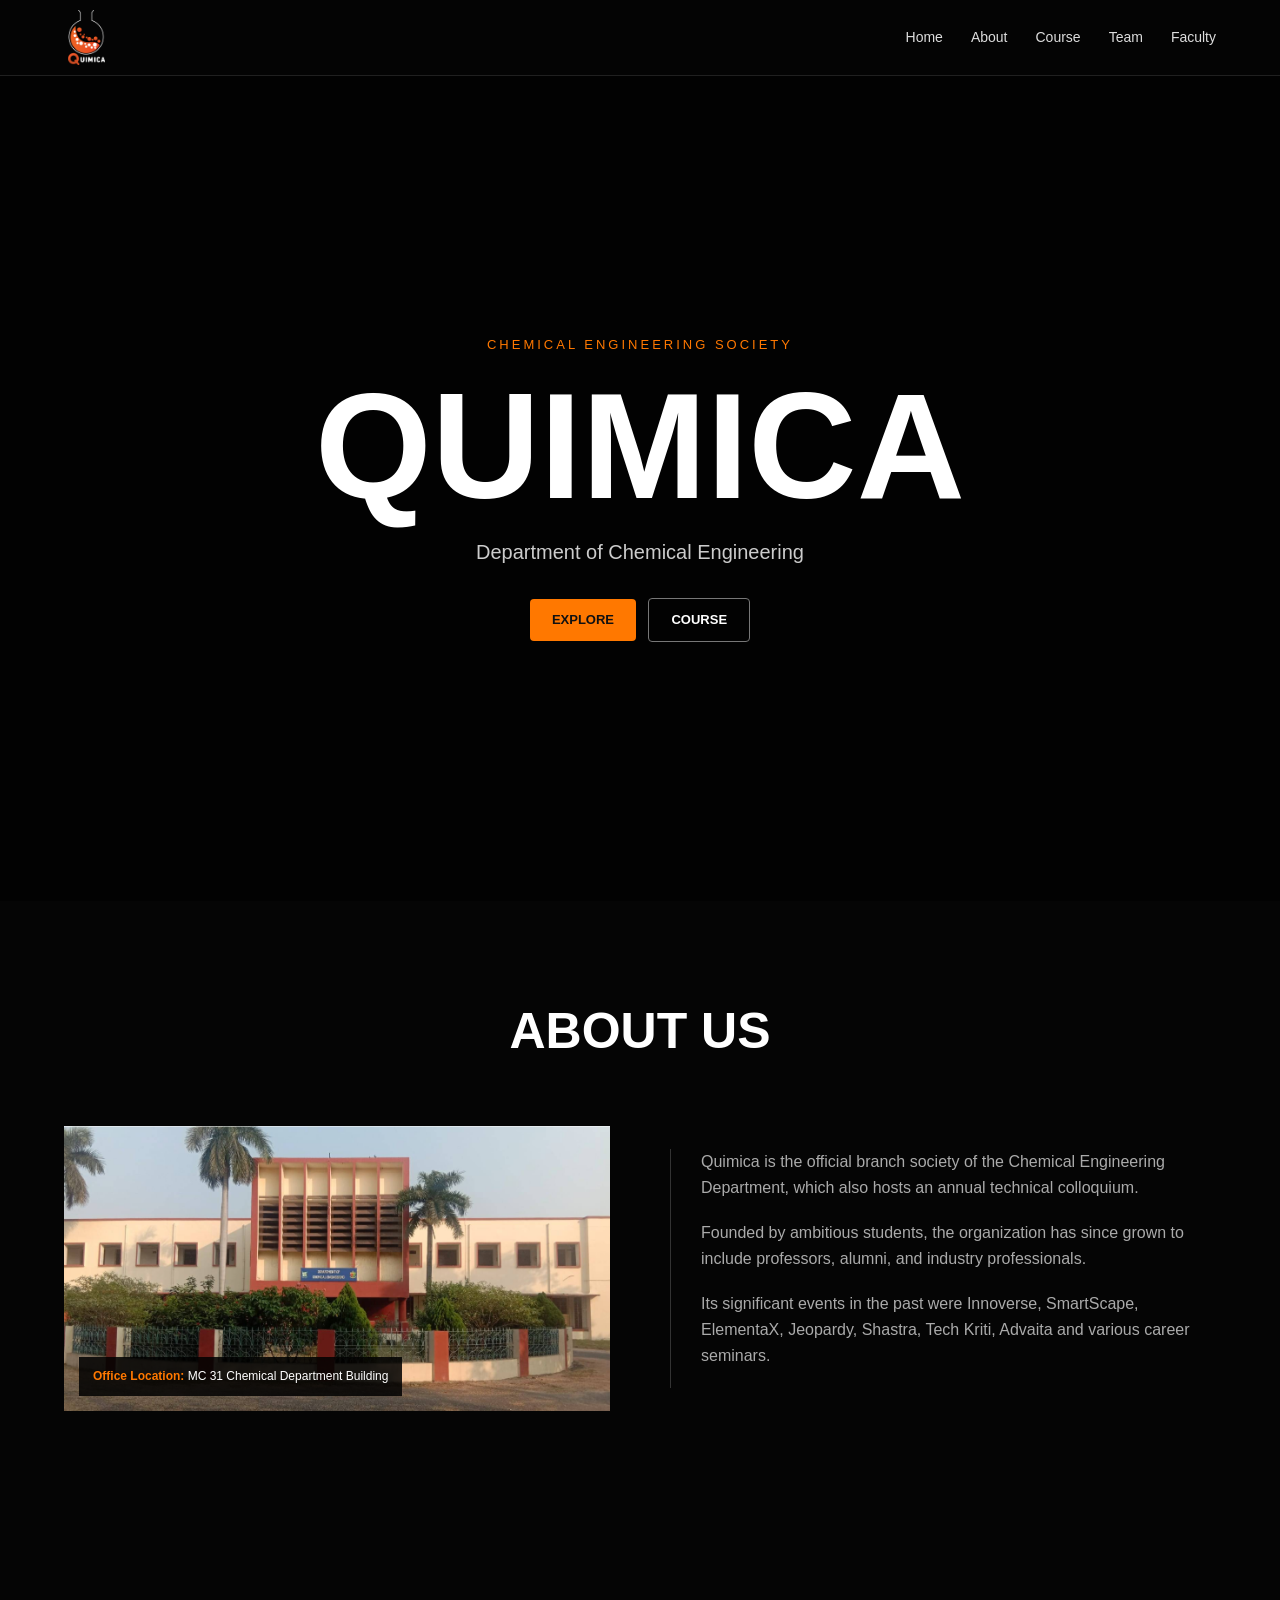
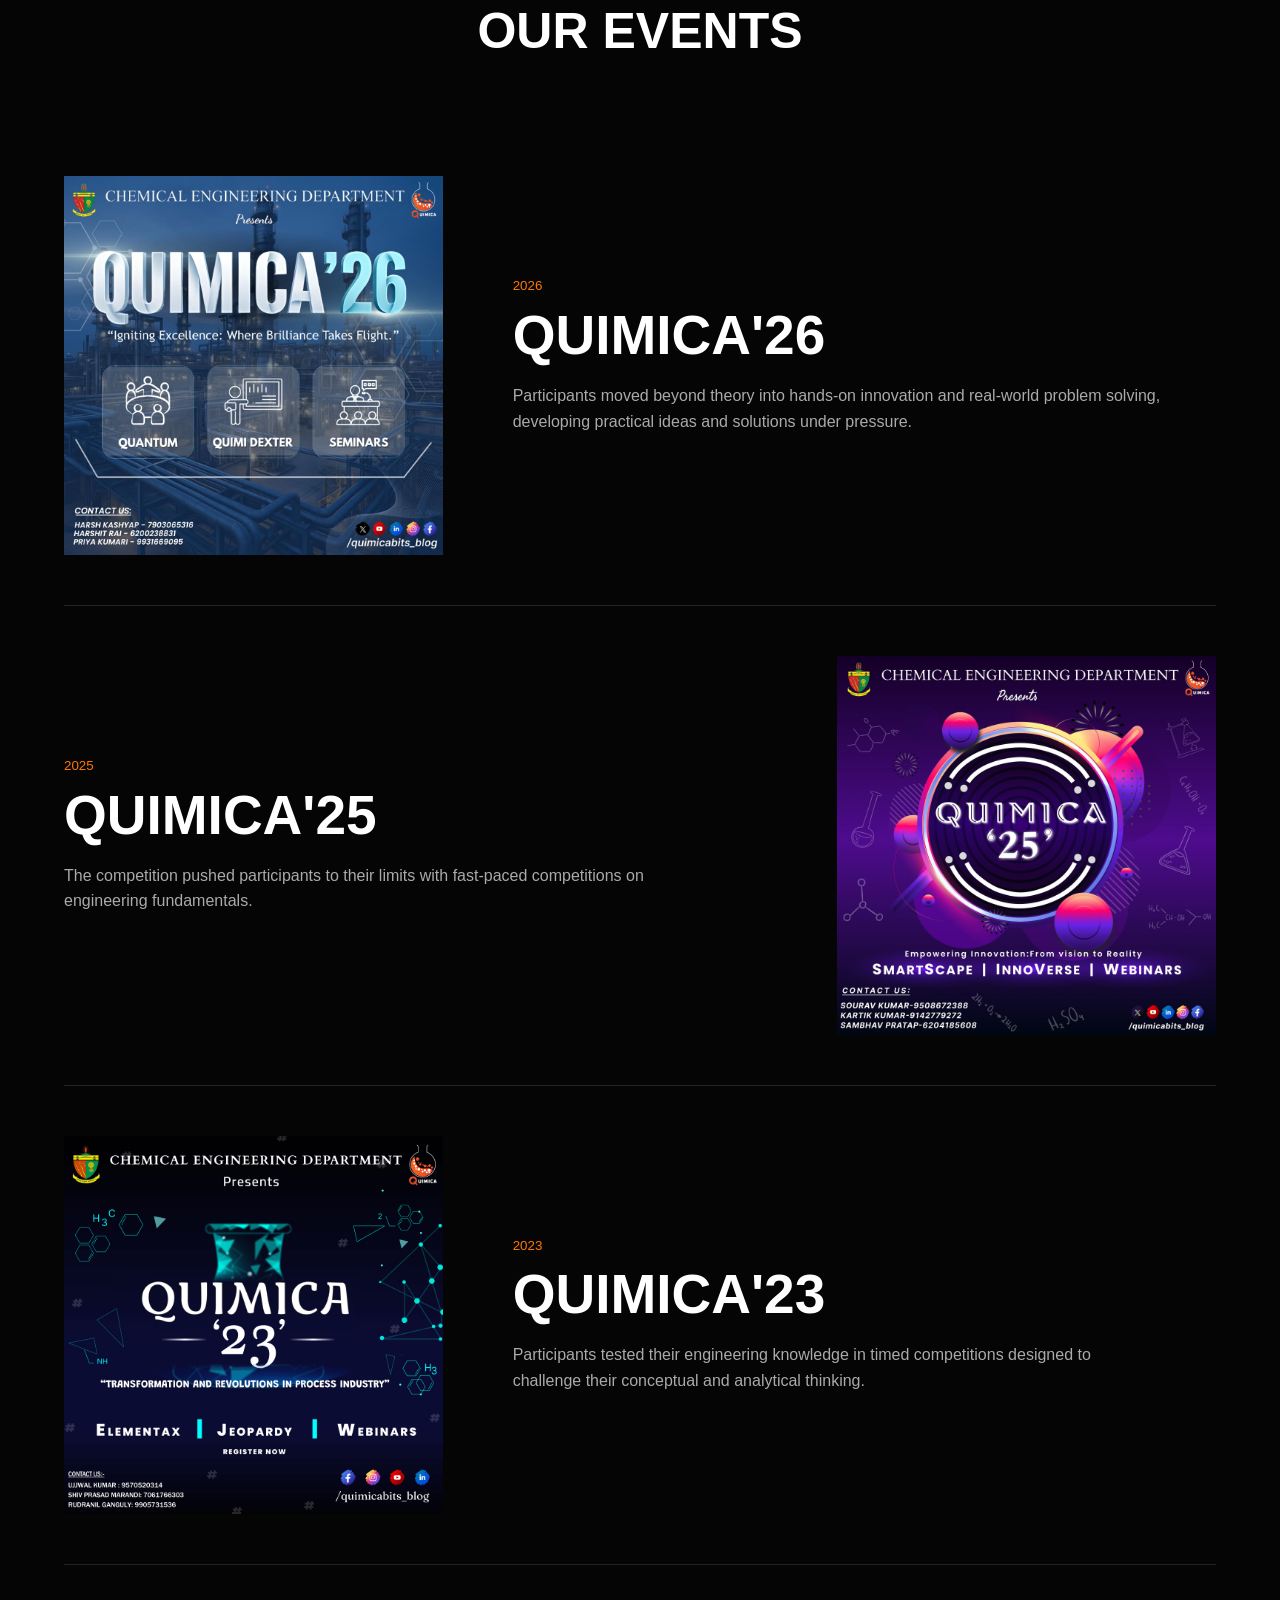
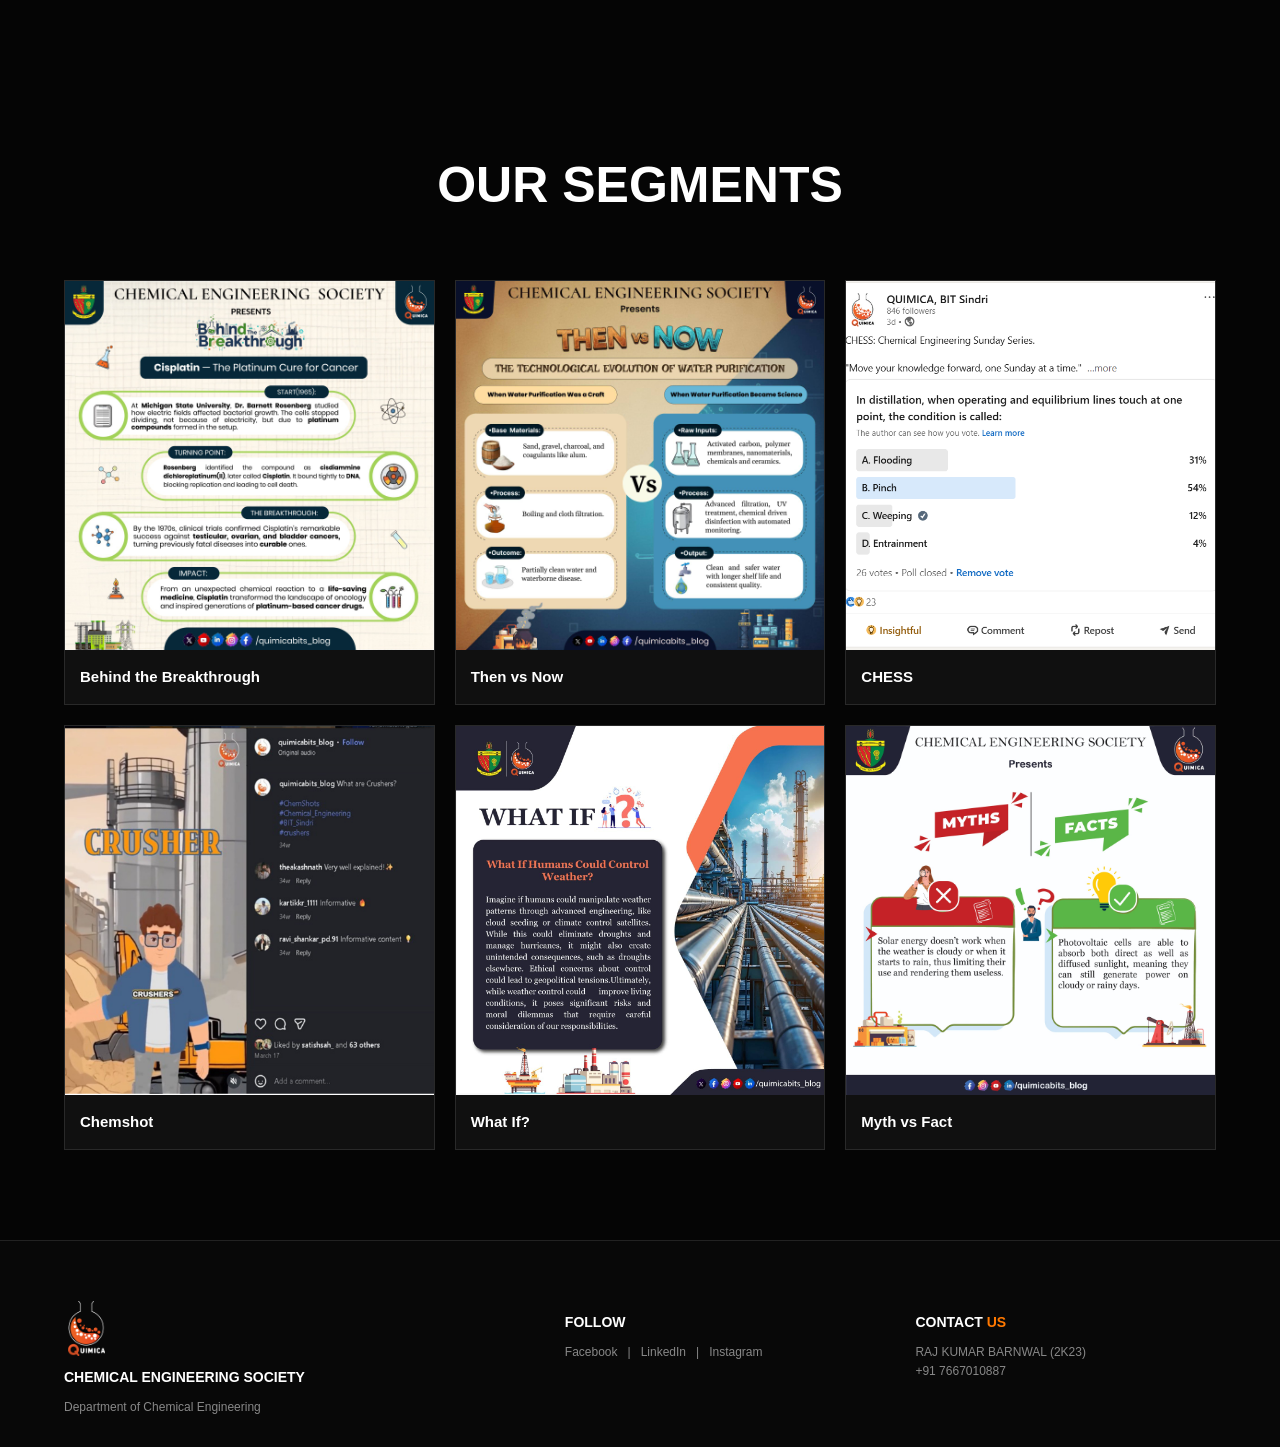
<file: index.html>
<!DOCTYPE html>
<html lang="en">
<head>
    <meta charset="UTF-8">
    <meta name="viewport" content="width=device-width, initial-scale=1.0">

    <title>QUIMICA | CLONE </title>
    <link rel="stylesheet" href="style.css">
</head>
<body>
    <header class="header">
        <div class="header-container">

            <a href="index.html" class="logo">
                <img src="assets/quimicaLogoWhite.png" alt="QUIMICA Logo">
            </a>

            <nav class="navbar">
                <a href="index.html">Home</a>
                <a href="index.html#about">About</a>
                <a href="course.html">Course</a>
                <a href="team.html">Team</a>
                <a href="faculty.html">Faculty</a>
            </nav>

        </div>
    </header>

    <main>

        <!-- HERO SECTION -->
        <section class="hero">

            <video class="hero-video" autoplay muted loop playsinline>
                <source src="assets/background.mp4" type="video/mp4">
            </video>

            <div class="hero-overlay"></div>

            <div class="hero-content">
                <p>CHEMICAL ENGINEERING SOCIETY</p>
                <h1>QUIMICA<span></span></h1>
                <h2>Department of Chemical Engineering</h2>

                <div class="hero-buttons">
                    <a href="#about" class="button">EXPLORE</a>
                    <a href="course.html" class="button outline-button">COURSE</a>
                </div>
            </div>

        </section>


        <!-- ABOUT SECTION -->
        <section class="section" id="about">

            <h2 class="section-title">ABOUT US</h2>

            <div class="about-container">

                <div class="about-image">
                    <img src="assets/assets/department2.png" alt="Chemical Engineering Department">

                    <p class="location">
                        <strong>Office Location:</strong>
                        MC 31 Chemical Department Building
                    </p>
                </div>

                <div class="about-text">
                    <p>
                        Quimica is the official branch society of the Chemical Engineering
                        Department, which also hosts an annual technical colloquium.
                    </p>

                    <p>
                        Founded by ambitious students, the organization has since grown
                        to include professors, alumni, and industry professionals.
                    </p>

                    <p>
                        Its significant events in the past were Innoverse, SmartScape,
                        ElementaX, Jeopardy, Shastra, Tech Kriti, Advaita and various
                        career seminars.
                    </p>
                </div>

            </div>

        </section>


        <!-- EVENTS SECTION -->
        <section class="section events">

            <h2 class="section-title">OUR EVENTS</h2>

            <div class="event">

                <div class="event-image">
                    <img src="assets/assets/quimica2k26.jpeg" alt="QUIMICA 2026">
                </div>

                <div class="event-content">
                    <small>2026</small>
                    <h2>QUIMICA'26</h2>

                    <p>
                        Participants moved beyond theory into hands-on innovation and
                        real-world problem solving, developing practical ideas and
                        solutions under pressure.
                    </p>

                    
                </div>

            </div>


            <div class="event reverse">

                <div class="event-image">
                    <img src="assets/assets/Quimica25.jpg" alt="QUIMICA 2025">
                </div>

                <div class="event-content">
                    <small>2025</small>
                    <h2>QUIMICA'25</h2>

                    <p>
                        The competition pushed participants to their limits with
                        fast-paced competitions on engineering fundamentals.
                    </p>

                    
                </div>

            </div>


            <div class="event">

                <div class="event-image">
                    <img src="assets/assets/Quimica23.jpg" alt="QUIMICA 2023">
                </div>

                <div class="event-content">
                    <small>2023</small>
                    <h2>QUIMICA'23</h2>

                    <p>
                        Participants tested their engineering knowledge in timed
                        competitions designed to challenge their conceptual and
                        analytical thinking.
                    </p>

                    
                </div>

            </div>

        </section>


        <!-- SEGMENTS SECTION -->
        <section class="section">

            <h2 class="section-title">OUR SEGMENTS</h2>

            <div class="segment-grid">

                <div class="segment-card">
                    <img src="assets/assets/Behind_the_breakthrough.jpg" alt="Behind the Breakthrough">
                    <h3>Behind the Breakthrough</h3>
                </div>

                <div class="segment-card">
                    <img src="assets/assets/Then_vs_now.jpg" alt="Then vs Now">
                    <h3>Then vs Now</h3>
                </div>

                <div class="segment-card">
                    <img src="assets/assets/chess.png" alt="CHESS">
                    <h3>CHESS</h3>
                </div>

                <div class="segment-card">
                    <img src="assets/assets/chemshot.png" alt="Chemshot">
                    <h3>Chemshot</h3>
                </div>

                <div class="segment-card">
                    <img src="assets/assets/What_if.jpg" alt="What If?">
                    <h3>What If?</h3>
                </div>

                <div class="segment-card">
                    <img src="assets/assets/myth_vs_fact.jpg" alt="Myth vs Fact">
                    <h3>Myth vs Fact</h3>
                </div>

            </div>

        </section>

    </main>
    <footer class="footer">
        <div class="footer-container">

            <div class="footer-box">
                <img src="assets/quimicaLogoWhite.png" alt="QUIMICA Logo">
                <h3>CHEMICAL ENGINEERING SOCIETY</h3>
                <p>Department of Chemical Engineering</p>
            </div>

            <div class="footer-box">
                <h3>FOLLOW</h3>
                <p>Facebook &nbsp; | &nbsp; LinkedIn &nbsp; | &nbsp; Instagram</p>
            </div>

            <div class="footer-box">
                <h3>CONTACT <span>US</span></h3>
                <p>RAJ KUMAR BARNWAL (2K23)<br>+91 7667010887</p>
            </div>

        </div>
    </footer>

</body>
</html>
</file>
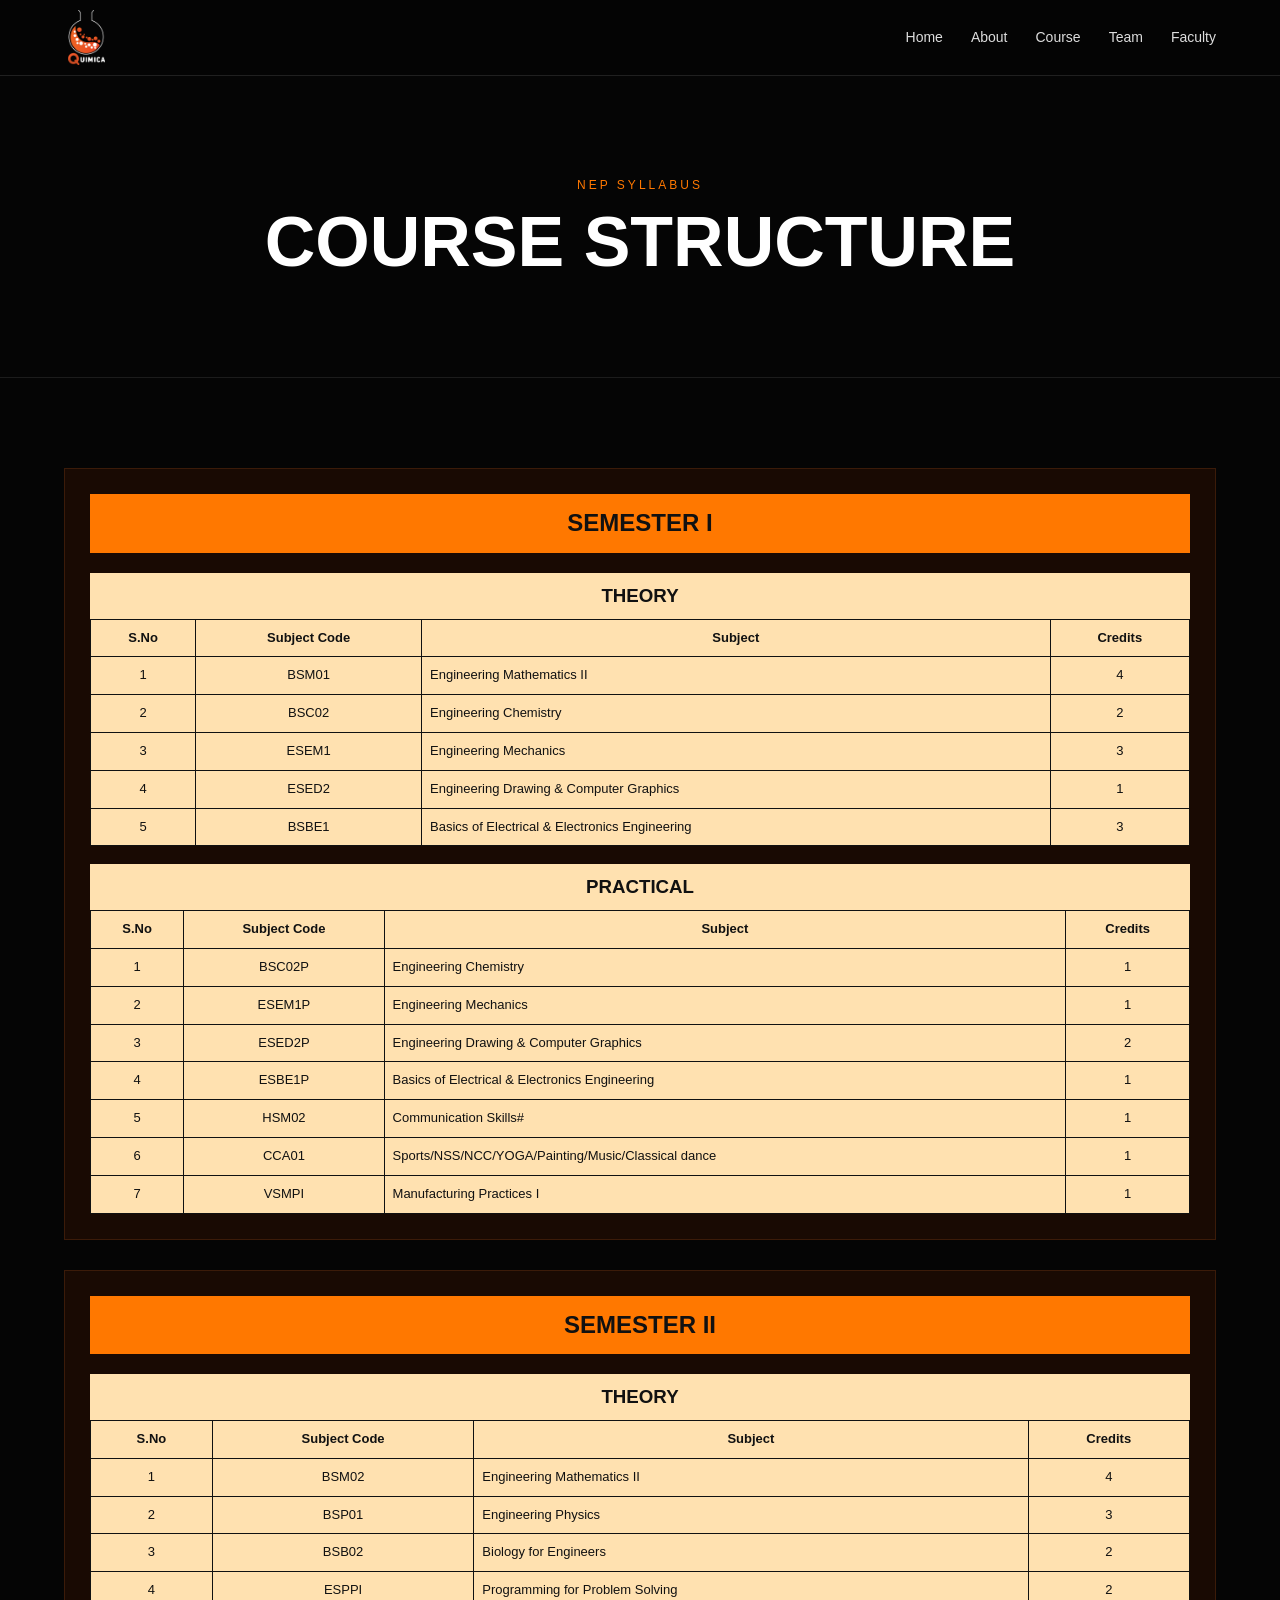
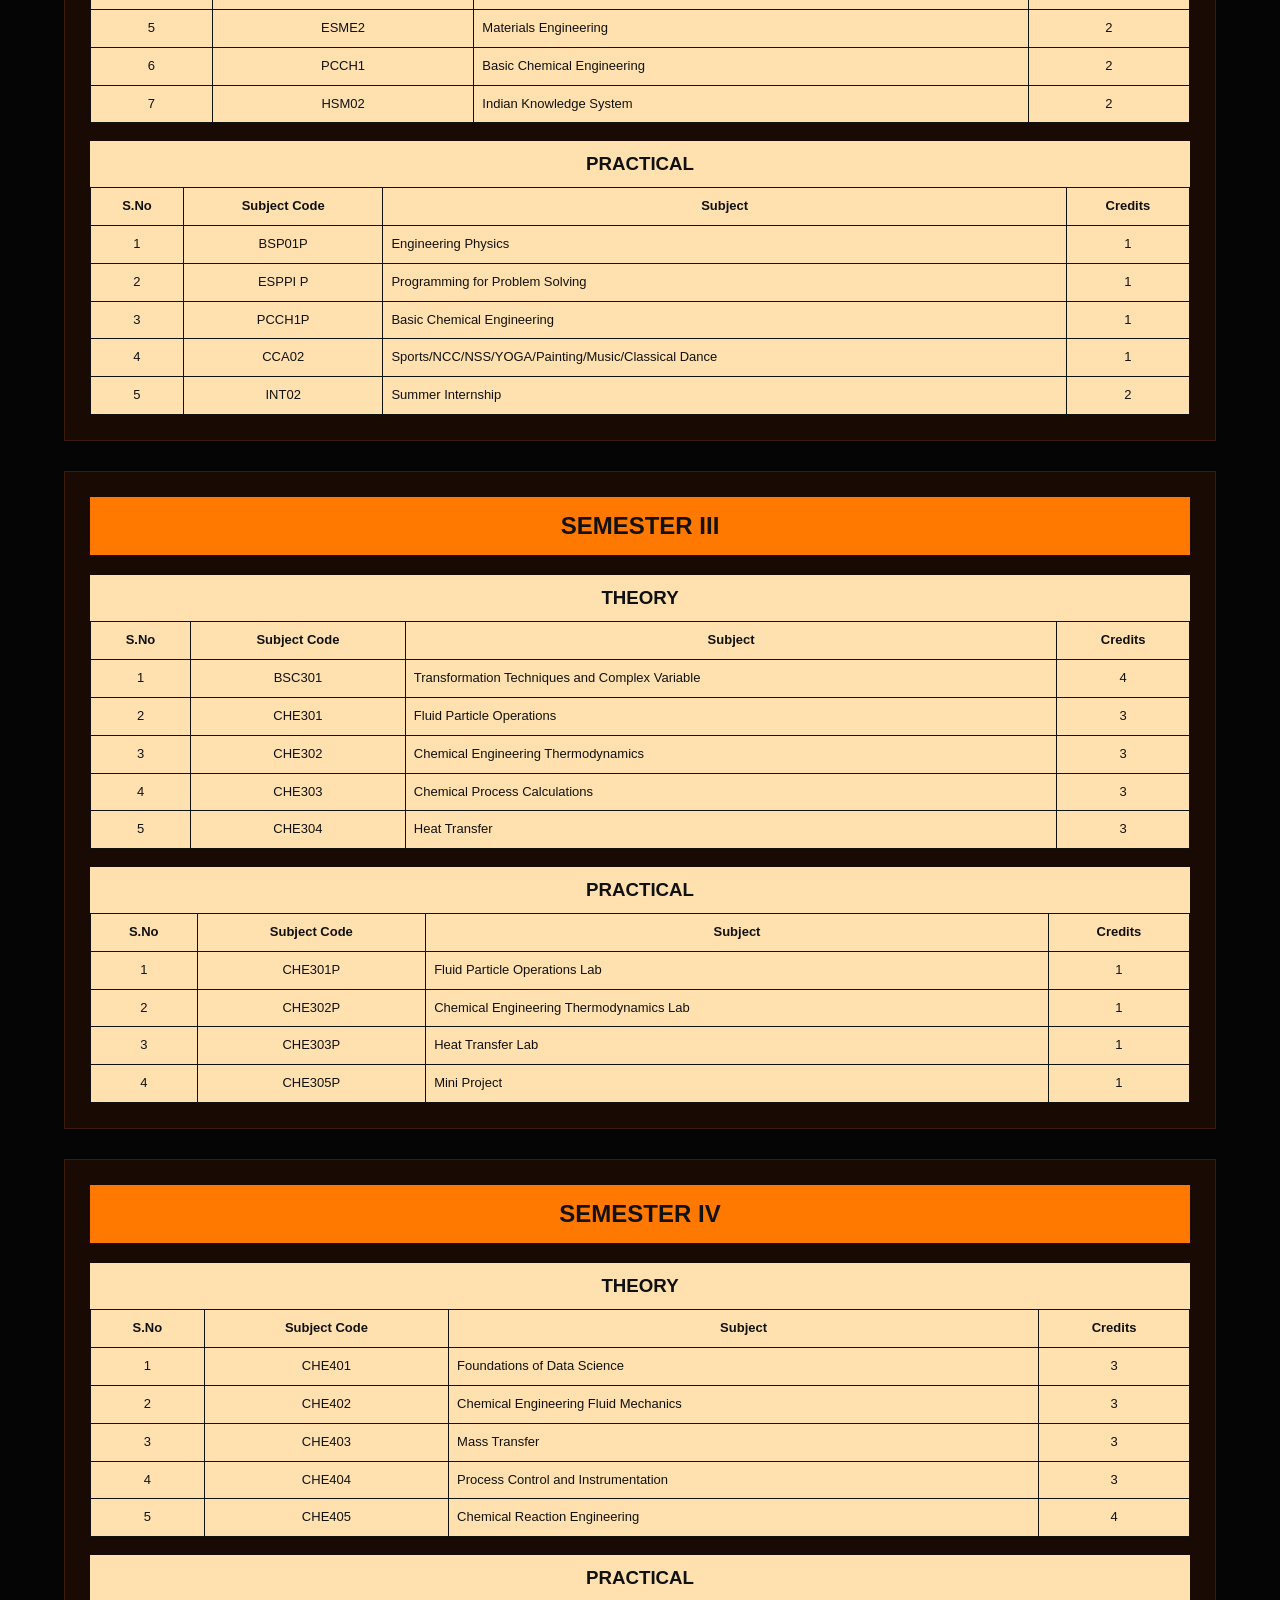
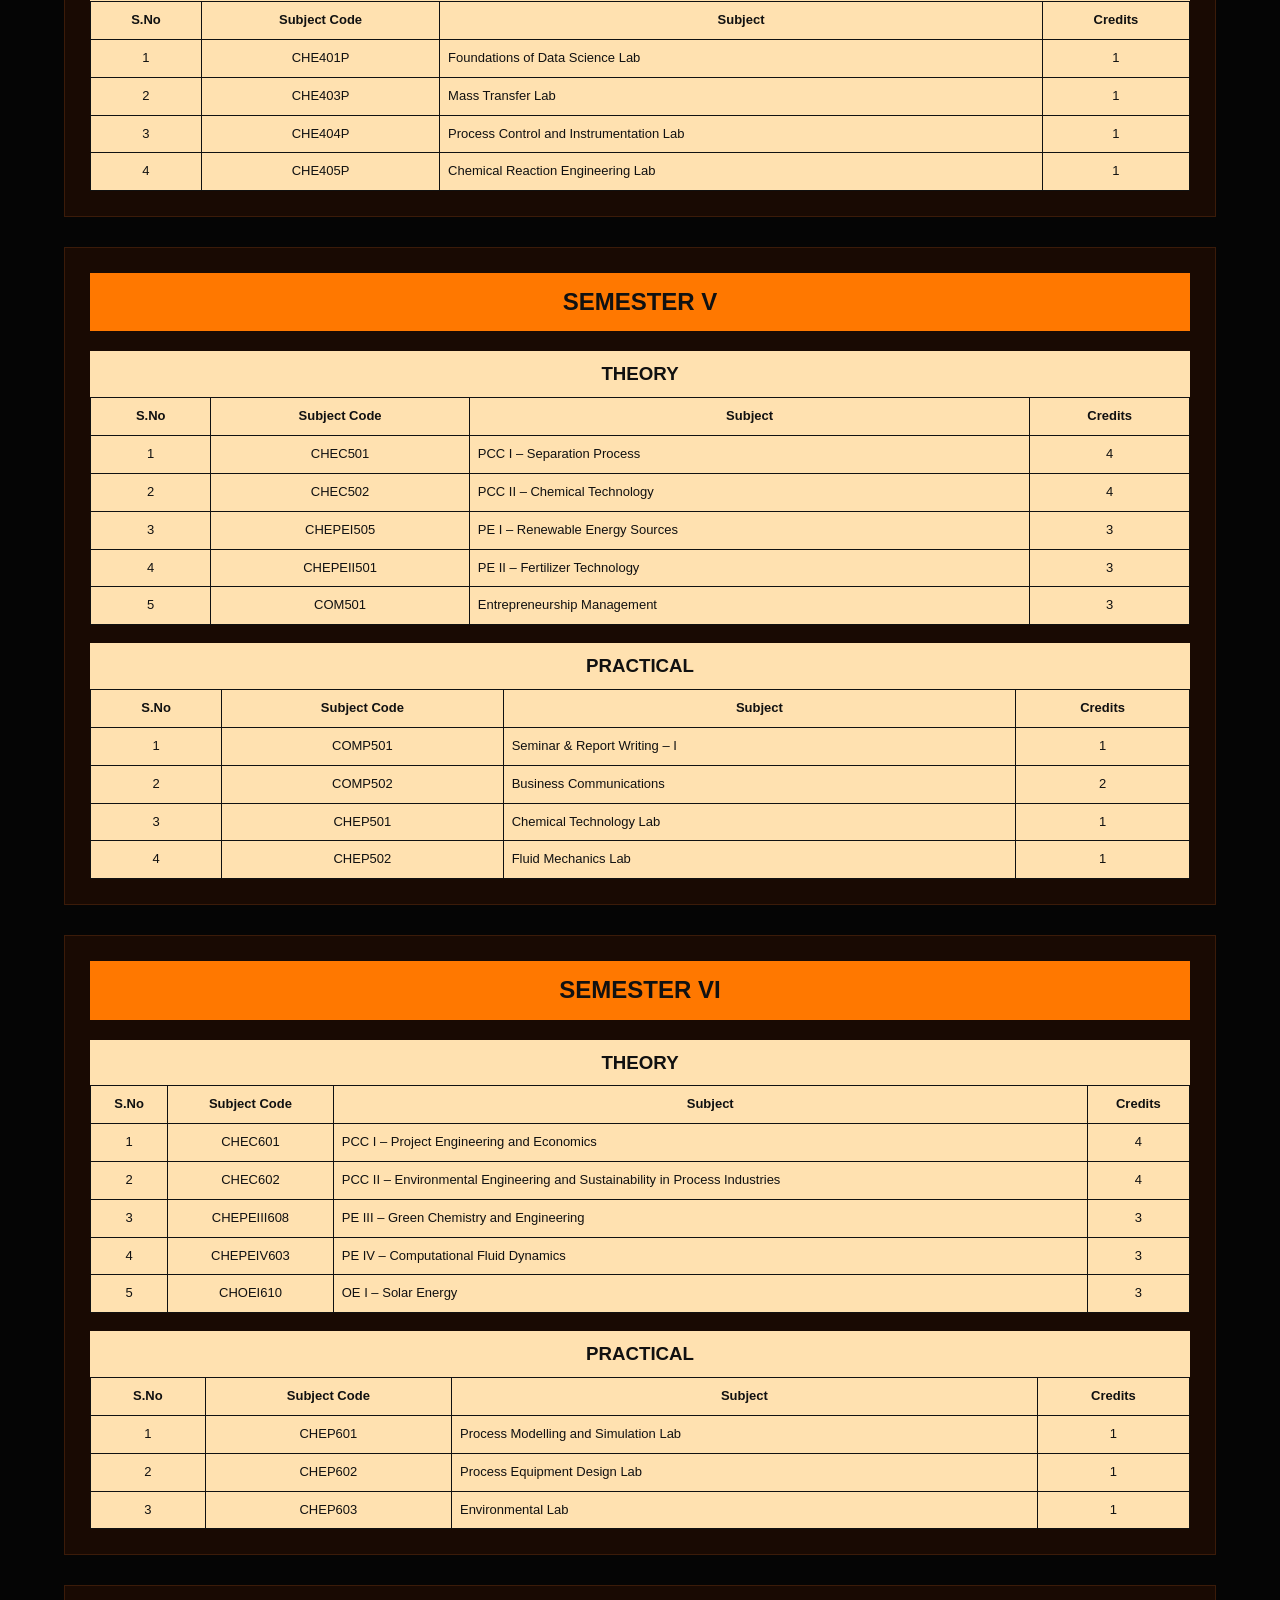
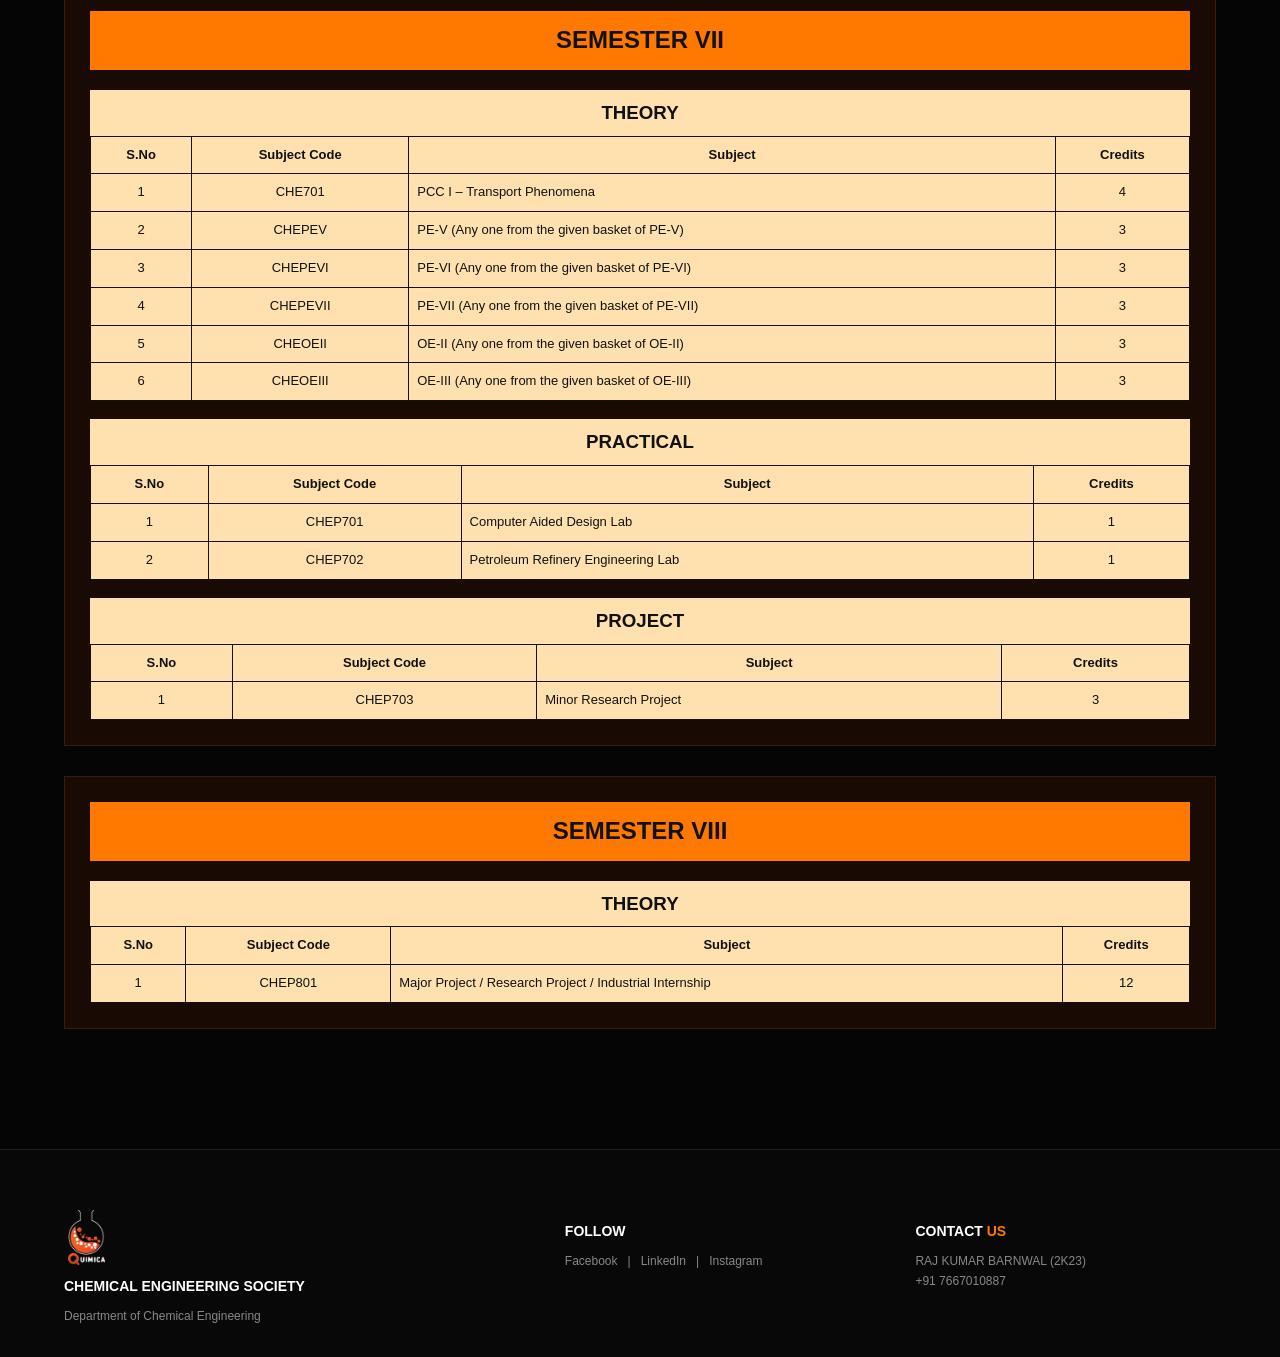
<file: course.html>
<!DOCTYPE html>
<html lang="en">
<head>
    <meta charset="UTF-8">
    <meta name="viewport" content="width=device-width, initial-scale=1.0">

    <title>Course | QUIMICA</title>
    <link rel="stylesheet" href="style.css">
</head>
<body>
    <header class="header">
        <div class="header-container">

            <a href="index.html" class="logo">
                <img src="assets/quimicaLogoWhite.png" alt="QUIMICA Logo">
            </a>

            <nav class="navbar">
                <a href="index.html">Home</a>
                <a href="index.html#about">About</a>
                <a href="course.html">Course</a>
                <a href="team.html">Team</a>
                <a href="faculty.html">Faculty</a>
            </nav>

        </div>
    </header>

    <main>

        <section class="page-title">
            <p>NEP SYLLABUS</p>
            <h1>COURSE STRUCTURE</h1>
        </section>

        <section class="section course-page">

            <div class="semester">
                <h2>SEMESTER I</h2>

                <h3>THEORY</h3>
                <table>
                    <tr>
                        <th>S.No</th>
                        <th>Subject Code</th>
                        <th>Subject</th>
                        <th>Credits</th>
                    </tr>

                    <tr>
                        <td>1</td>
                        <td>BSM01</td>
                        <td>Engineering Mathematics II</td>
                        <td>4</td>
                    </tr>

                    <tr>
                        <td>2</td>
                        <td>BSC02</td>
                        <td>Engineering Chemistry</td>
                        <td>2</td>
                    </tr>

                    <tr>
                        <td>3</td>
                        <td>ESEM1</td>
                        <td>Engineering Mechanics</td>
                        <td>3</td>
                    </tr>

                    <tr>
                        <td>4</td>
                        <td>ESED2</td>
                        <td>Engineering Drawing & Computer Graphics</td>
                        <td>1</td>
                    </tr>

                    <tr>
                        <td>5</td>
                        <td>BSBE1</td>
                        <td>Basics of Electrical & Electronics Engineering</td>
                        <td>3</td>
                    </tr>

                </table>

                <h3>PRACTICAL</h3>
                <table>
                    <tr>
                        <th>S.No</th>
                        <th>Subject Code</th>
                        <th>Subject</th>
                        <th>Credits</th>
                    </tr>

                    <tr>
                        <td>1</td>
                        <td>BSC02P</td>
                        <td>Engineering Chemistry</td>
                        <td>1</td>
                    </tr>

                    <tr>
                        <td>2</td>
                        <td>ESEM1P</td>
                        <td>Engineering Mechanics</td>
                        <td>1</td>
                    </tr>

                    <tr>
                        <td>3</td>
                        <td>ESED2P</td>
                        <td>Engineering Drawing & Computer Graphics</td>
                        <td>2</td>
                    </tr>

                    <tr>
                        <td>4</td>
                        <td>ESBE1P</td>
                        <td>Basics of Electrical & Electronics Engineering</td>
                        <td>1</td>
                    </tr>

                    <tr>
                        <td>5</td>
                        <td>HSM02</td>
                        <td>Communication Skills#</td>
                        <td>1</td>
                    </tr>

                    <tr>
                        <td>6</td>
                        <td>CCA01</td>
                        <td>Sports/NSS/NCC/YOGA/Painting/Music/Classical dance</td>
                        <td>1</td>
                    </tr>

                    <tr>
                        <td>7</td>
                        <td>VSMPI</td>
                        <td>Manufacturing Practices I</td>
                        <td>1</td>
                    </tr>

                </table>

            </div>

            <div class="semester">
                <h2>SEMESTER II</h2>

                <h3>THEORY</h3>
                <table>
                    <tr>
                        <th>S.No</th>
                        <th>Subject Code</th>
                        <th>Subject</th>
                        <th>Credits</th>
                    </tr>

                    <tr>
                        <td>1</td>
                        <td>BSM02</td>
                        <td>Engineering Mathematics II</td>
                        <td>4</td>
                    </tr>

                    <tr>
                        <td>2</td>
                        <td>BSP01</td>
                        <td>Engineering Physics</td>
                        <td>3</td>
                    </tr>

                    <tr>
                        <td>3</td>
                        <td>BSB02</td>
                        <td>Biology for Engineers</td>
                        <td>2</td>
                    </tr>

                    <tr>
                        <td>4</td>
                        <td>ESPPI</td>
                        <td>Programming for Problem Solving</td>
                        <td>2</td>
                    </tr>

                    <tr>
                        <td>5</td>
                        <td>ESME2</td>
                        <td>Materials Engineering</td>
                        <td>2</td>
                    </tr>

                    <tr>
                        <td>6</td>
                        <td>PCCH1</td>
                        <td>Basic Chemical Engineering</td>
                        <td>2</td>
                    </tr>

                    <tr>
                        <td>7</td>
                        <td>HSM02</td>
                        <td>Indian Knowledge System</td>
                        <td>2</td>
                    </tr>

                </table>

                <h3>PRACTICAL</h3>
                <table>
                    <tr>
                        <th>S.No</th>
                        <th>Subject Code</th>
                        <th>Subject</th>
                        <th>Credits</th>
                    </tr>

                    <tr>
                        <td>1</td>
                        <td>BSP01P</td>
                        <td>Engineering Physics</td>
                        <td>1</td>
                    </tr>

                    <tr>
                        <td>2</td>
                        <td>ESPPI P</td>
                        <td>Programming for Problem Solving</td>
                        <td>1</td>
                    </tr>

                    <tr>
                        <td>3</td>
                        <td>PCCH1P</td>
                        <td>Basic Chemical Engineering</td>
                        <td>1</td>
                    </tr>

                    <tr>
                        <td>4</td>
                        <td>CCA02</td>
                        <td>Sports/NCC/NSS/YOGA/Painting/Music/Classical Dance</td>
                        <td>1</td>
                    </tr>

                    <tr>
                        <td>5</td>
                        <td>INT02</td>
                        <td>Summer Internship</td>
                        <td>2</td>
                    </tr>

                </table>

            </div>

            <div class="semester">
                <h2>SEMESTER III</h2>

                <h3>THEORY</h3>
                <table>
                    <tr>
                        <th>S.No</th>
                        <th>Subject Code</th>
                        <th>Subject</th>
                        <th>Credits</th>
                    </tr>

                    <tr>
                        <td>1</td>
                        <td>BSC301</td>
                        <td>Transformation Techniques and Complex Variable</td>
                        <td>4</td>
                    </tr>

                    <tr>
                        <td>2</td>
                        <td>CHE301</td>
                        <td>Fluid Particle Operations</td>
                        <td>3</td>
                    </tr>

                    <tr>
                        <td>3</td>
                        <td>CHE302</td>
                        <td>Chemical Engineering Thermodynamics</td>
                        <td>3</td>
                    </tr>

                    <tr>
                        <td>4</td>
                        <td>CHE303</td>
                        <td>Chemical Process Calculations</td>
                        <td>3</td>
                    </tr>

                    <tr>
                        <td>5</td>
                        <td>CHE304</td>
                        <td>Heat Transfer</td>
                        <td>3</td>
                    </tr>

                </table>

                <h3>PRACTICAL</h3>
                <table>
                    <tr>
                        <th>S.No</th>
                        <th>Subject Code</th>
                        <th>Subject</th>
                        <th>Credits</th>
                    </tr>

                    <tr>
                        <td>1</td>
                        <td>CHE301P</td>
                        <td>Fluid Particle Operations Lab</td>
                        <td>1</td>
                    </tr>

                    <tr>
                        <td>2</td>
                        <td>CHE302P</td>
                        <td>Chemical Engineering Thermodynamics Lab</td>
                        <td>1</td>
                    </tr>

                    <tr>
                        <td>3</td>
                        <td>CHE303P</td>
                        <td>Heat Transfer Lab</td>
                        <td>1</td>
                    </tr>

                    <tr>
                        <td>4</td>
                        <td>CHE305P</td>
                        <td>Mini Project</td>
                        <td>1</td>
                    </tr>

                </table>

            </div>

            <div class="semester">
                <h2>SEMESTER IV</h2>

                <h3>THEORY</h3>
                <table>
                    <tr>
                        <th>S.No</th>
                        <th>Subject Code</th>
                        <th>Subject</th>
                        <th>Credits</th>
                    </tr>

                    <tr>
                        <td>1</td>
                        <td>CHE401</td>
                        <td>Foundations of Data Science</td>
                        <td>3</td>
                    </tr>

                    <tr>
                        <td>2</td>
                        <td>CHE402</td>
                        <td>Chemical Engineering Fluid Mechanics</td>
                        <td>3</td>
                    </tr>

                    <tr>
                        <td>3</td>
                        <td>CHE403</td>
                        <td>Mass Transfer</td>
                        <td>3</td>
                    </tr>

                    <tr>
                        <td>4</td>
                        <td>CHE404</td>
                        <td>Process Control and Instrumentation</td>
                        <td>3</td>
                    </tr>

                    <tr>
                        <td>5</td>
                        <td>CHE405</td>
                        <td>Chemical Reaction Engineering</td>
                        <td>4</td>
                    </tr>

                </table>

                <h3>PRACTICAL</h3>
                <table>
                    <tr>
                        <th>S.No</th>
                        <th>Subject Code</th>
                        <th>Subject</th>
                        <th>Credits</th>
                    </tr>

                    <tr>
                        <td>1</td>
                        <td>CHE401P</td>
                        <td>Foundations of Data Science Lab</td>
                        <td>1</td>
                    </tr>

                    <tr>
                        <td>2</td>
                        <td>CHE403P</td>
                        <td>Mass Transfer Lab</td>
                        <td>1</td>
                    </tr>

                    <tr>
                        <td>3</td>
                        <td>CHE404P</td>
                        <td>Process Control and Instrumentation Lab</td>
                        <td>1</td>
                    </tr>

                    <tr>
                        <td>4</td>
                        <td>CHE405P</td>
                        <td>Chemical Reaction Engineering Lab</td>
                        <td>1</td>
                    </tr>

                </table>

            </div>

            <div class="semester">
                <h2>SEMESTER V</h2>

                <h3>THEORY</h3>
                <table>
                    <tr>
                        <th>S.No</th>
                        <th>Subject Code</th>
                        <th>Subject</th>
                        <th>Credits</th>
                    </tr>

                    <tr>
                        <td>1</td>
                        <td>CHEC501</td>
                        <td>PCC I – Separation Process</td>
                        <td>4</td>
                    </tr>

                    <tr>
                        <td>2</td>
                        <td>CHEC502</td>
                        <td>PCC II – Chemical Technology</td>
                        <td>4</td>
                    </tr>

                    <tr>
                        <td>3</td>
                        <td>CHEPEI505</td>
                        <td>PE I – Renewable Energy Sources</td>
                        <td>3</td>
                    </tr>

                    <tr>
                        <td>4</td>
                        <td>CHEPEII501</td>
                        <td>PE II – Fertilizer Technology</td>
                        <td>3</td>
                    </tr>

                    <tr>
                        <td>5</td>
                        <td>COM501</td>
                        <td>Entrepreneurship Management</td>
                        <td>3</td>
                    </tr>

                </table>

                <h3>PRACTICAL</h3>
                <table>
                    <tr>
                        <th>S.No</th>
                        <th>Subject Code</th>
                        <th>Subject</th>
                        <th>Credits</th>
                    </tr>

                    <tr>
                        <td>1</td>
                        <td>COMP501</td>
                        <td>Seminar & Report Writing – I</td>
                        <td>1</td>
                    </tr>

                    <tr>
                        <td>2</td>
                        <td>COMP502</td>
                        <td>Business Communications</td>
                        <td>2</td>
                    </tr>

                    <tr>
                        <td>3</td>
                        <td>CHEP501</td>
                        <td>Chemical Technology Lab</td>
                        <td>1</td>
                    </tr>

                    <tr>
                        <td>4</td>
                        <td>CHEP502</td>
                        <td>Fluid Mechanics Lab</td>
                        <td>1</td>
                    </tr>

                </table>

            </div>

            <div class="semester">
                <h2>SEMESTER VI</h2>

                <h3>THEORY</h3>
                <table>
                    <tr>
                        <th>S.No</th>
                        <th>Subject Code</th>
                        <th>Subject</th>
                        <th>Credits</th>
                    </tr>

                    <tr>
                        <td>1</td>
                        <td>CHEC601</td>
                        <td>PCC I – Project Engineering and Economics</td>
                        <td>4</td>
                    </tr>

                    <tr>
                        <td>2</td>
                        <td>CHEC602</td>
                        <td>PCC II – Environmental Engineering and Sustainability in Process Industries</td>
                        <td>4</td>
                    </tr>

                    <tr>
                        <td>3</td>
                        <td>CHEPEIII608</td>
                        <td>PE III – Green Chemistry and Engineering</td>
                        <td>3</td>
                    </tr>

                    <tr>
                        <td>4</td>
                        <td>CHEPEIV603</td>
                        <td>PE IV – Computational Fluid Dynamics</td>
                        <td>3</td>
                    </tr>

                    <tr>
                        <td>5</td>
                        <td>CHOEI610</td>
                        <td>OE I – Solar Energy</td>
                        <td>3</td>
                    </tr>

                </table>

                <h3>PRACTICAL</h3>
                <table>
                    <tr>
                        <th>S.No</th>
                        <th>Subject Code</th>
                        <th>Subject</th>
                        <th>Credits</th>
                    </tr>

                    <tr>
                        <td>1</td>
                        <td>CHEP601</td>
                        <td>Process Modelling and Simulation Lab</td>
                        <td>1</td>
                    </tr>

                    <tr>
                        <td>2</td>
                        <td>CHEP602</td>
                        <td>Process Equipment Design Lab</td>
                        <td>1</td>
                    </tr>

                    <tr>
                        <td>3</td>
                        <td>CHEP603</td>
                        <td>Environmental Lab</td>
                        <td>1</td>
                    </tr>

                </table>

            </div>

            <div class="semester">
                <h2>SEMESTER VII</h2>

                <h3>THEORY</h3>
                <table>
                    <tr>
                        <th>S.No</th>
                        <th>Subject Code</th>
                        <th>Subject</th>
                        <th>Credits</th>
                    </tr>

                    <tr>
                        <td>1</td>
                        <td>CHE701</td>
                        <td>PCC I – Transport Phenomena</td>
                        <td>4</td>
                    </tr>

                    <tr>
                        <td>2</td>
                        <td>CHEPEV</td>
                        <td>PE-V (Any one from the given basket of PE-V)</td>
                        <td>3</td>
                    </tr>

                    <tr>
                        <td>3</td>
                        <td>CHEPEVI</td>
                        <td>PE-VI (Any one from the given basket of PE-VI)</td>
                        <td>3</td>
                    </tr>

                    <tr>
                        <td>4</td>
                        <td>CHEPEVII</td>
                        <td>PE-VII (Any one from the given basket of PE-VII)</td>
                        <td>3</td>
                    </tr>

                    <tr>
                        <td>5</td>
                        <td>CHEOEII</td>
                        <td>OE-II (Any one from the given basket of OE-II)</td>
                        <td>3</td>
                    </tr>

                    <tr>
                        <td>6</td>
                        <td>CHEOEIII</td>
                        <td>OE-III (Any one from the given basket of OE-III)</td>
                        <td>3</td>
                    </tr>

                </table>

                <h3>PRACTICAL</h3>
                <table>
                    <tr>
                        <th>S.No</th>
                        <th>Subject Code</th>
                        <th>Subject</th>
                        <th>Credits</th>
                    </tr>

                    <tr>
                        <td>1</td>
                        <td>CHEP701</td>
                        <td>Computer Aided Design Lab</td>
                        <td>1</td>
                    </tr>

                    <tr>
                        <td>2</td>
                        <td>CHEP702</td>
                        <td>Petroleum Refinery Engineering Lab</td>
                        <td>1</td>
                    </tr>

                </table>

                <h3>PROJECT</h3>
                <table>
                    <tr>
                        <th>S.No</th>
                        <th>Subject Code</th>
                        <th>Subject</th>
                        <th>Credits</th>
                    </tr>

                    <tr>
                        <td>1</td>
                        <td>CHEP703</td>
                        <td>Minor Research Project</td>
                        <td>3</td>
                    </tr>

                </table>

            </div>

            <div class="semester">
                <h2>SEMESTER VIII</h2>

                <h3>THEORY</h3>
                <table>
                    <tr>
                        <th>S.No</th>
                        <th>Subject Code</th>
                        <th>Subject</th>
                        <th>Credits</th>
                    </tr>

                    <tr>
                        <td>1</td>
                        <td>CHEP801</td>
                        <td>Major Project / Research Project / Industrial Internship</td>
                        <td>12</td>
                    </tr>

                </table>

            </div>

        </section>

    </main>
    <footer class="footer">
        <div class="footer-container">

            <div class="footer-box">
                <img src="assets/quimicaLogoWhite.png" alt="QUIMICA Logo">
                <h3>CHEMICAL ENGINEERING SOCIETY</h3>
                <p>Department of Chemical Engineering</p>
            </div>

            <div class="footer-box">
                <h3>FOLLOW</h3>
                <p>Facebook &nbsp; | &nbsp; LinkedIn &nbsp; | &nbsp; Instagram</p>
            </div>

            <div class="footer-box">
                <h3>CONTACT <span>US</span></h3>
                <p>RAJ KUMAR BARNWAL (2K23)<br>+91 7667010887</p>
            </div>

        </div>
    </footer>

</body>
</html>
</file>
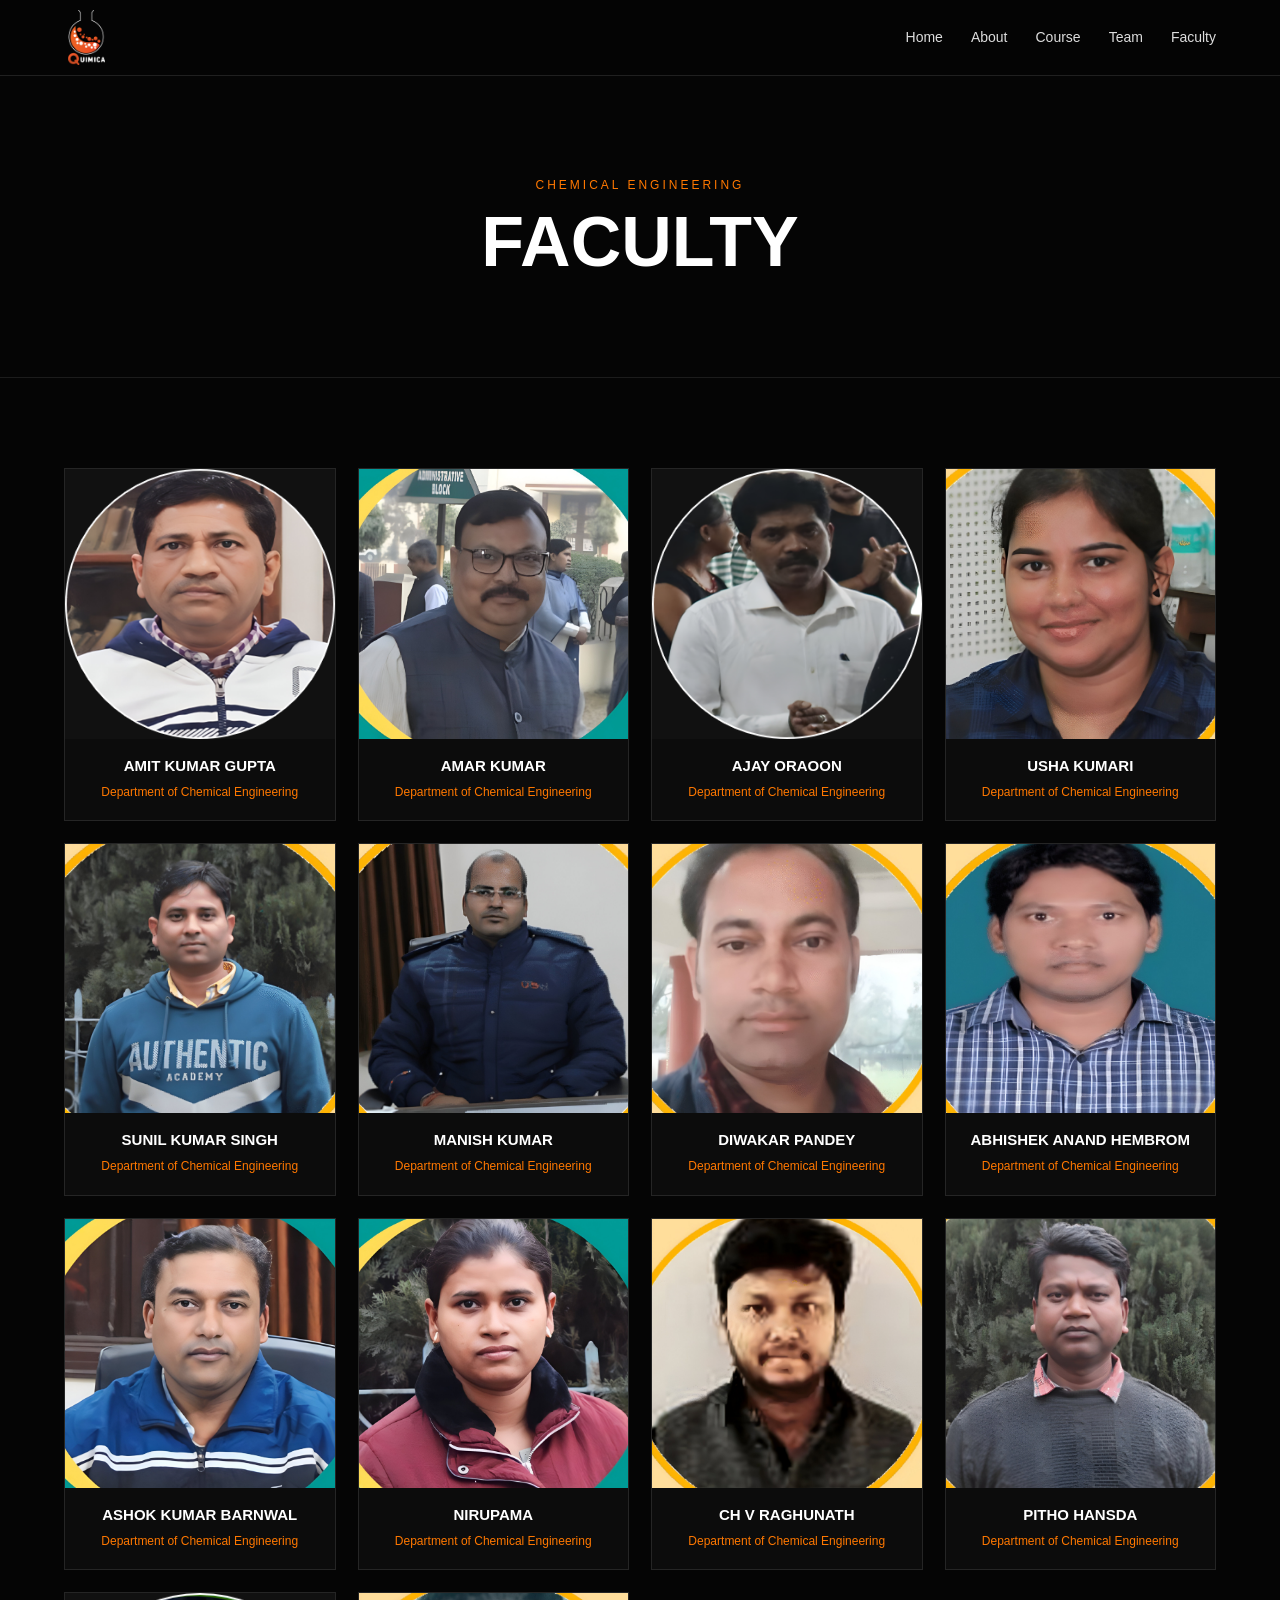
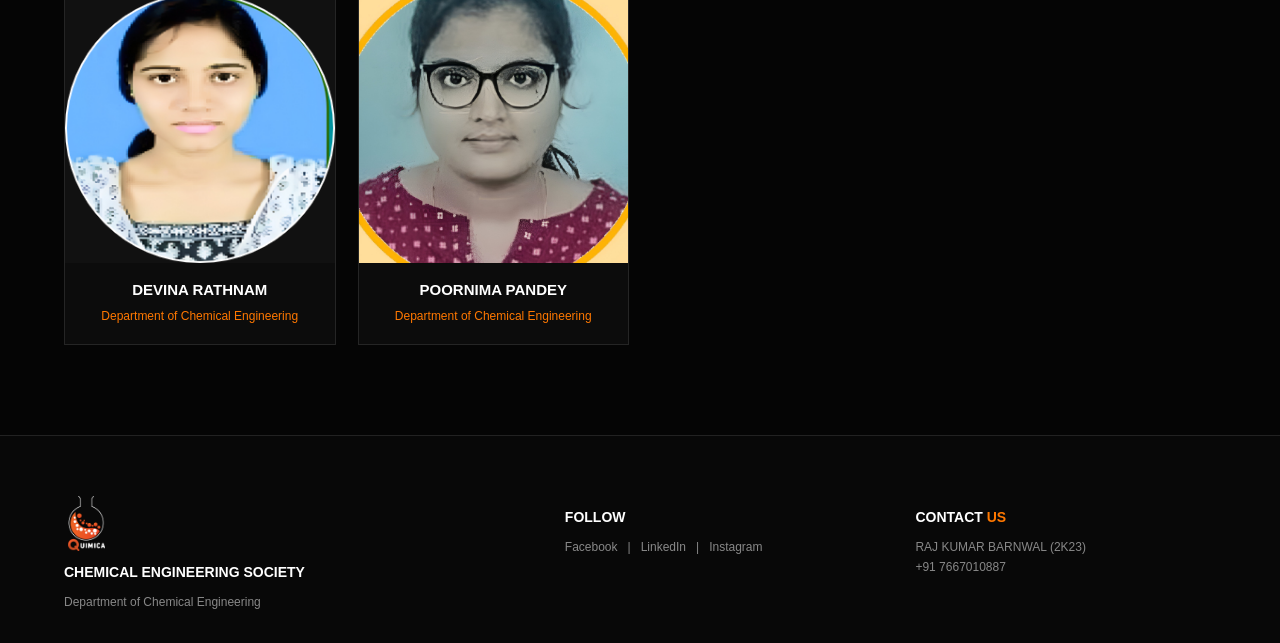
<file: faculty.html>
<!DOCTYPE html>
<html lang="en">
<head>
    <meta charset="UTF-8">
    <meta name="viewport" content="width=device-width, initial-scale=1.0">

    <meta name="description" content="QUIMICA - Chemical Engineering Society, BIT Sindri">
    <meta name="keywords" content="QUIMICA, BIT Sindri, Chemical Engineering">
    <meta name="author" content="QUIMICA">

    <title>Faculty | QUIMICA</title>
    <link rel="stylesheet" href="style.css">
</head>
<body>
    <header class="header">
        <div class="header-container">

            <a href="index.html" class="logo">
                <img src="assets/quimicaLogoWhite.png" alt="QUIMICA Logo">
            </a>

            <nav class="navbar">
                <a href="index.html">Home</a>
                <a href="index.html#about">About</a>
                <a href="course.html">Course</a>
                <a href="team.html">Team</a>
                <a href="faculty.html">Faculty</a>
            </nav>

        </div>
    </header>

    <main>
        <section class="page-title">
            <p>CHEMICAL ENGINEERING</p>
            <h1>FACULTY</h1>
        </section>

        <section class="section">
            <div class="people-grid">

                <div class="person-card">
                    <div class="person-photo">
                        <img src="assets/proffesors/AmitSir.png" alt="AMIT KUMAR GUPTA">
                    </div>
                    <h2>AMIT KUMAR GUPTA</h2>
                    <p>Department of Chemical Engineering</p>
                </div>

                <div class="person-card">
                    <div class="person-photo">
                        <img src="assets/proffesors/AmarSir.jpeg" alt="AMAR KUMAR">
                    </div>
                    <h2>AMAR KUMAR</h2>
                    <p>Department of Chemical Engineering</p>
                </div>

                <div class="person-card">
                    <div class="person-photo">
                        <img src="assets/proffesors/AjaySir.png" alt="AJAY ORAOON">
                    </div>
                    <h2>AJAY ORAOON</h2>
                    <p>Department of Chemical Engineering</p>
                </div>

                <div class="person-card">
                    <div class="person-photo">
                        <img src="assets/proffesors/UshaMam.jpeg" alt="USHA KUMARI">
                    </div>
                    <h2>USHA KUMARI</h2>
                    <p>Department of Chemical Engineering</p>
                </div>

                <div class="person-card">
                    <div class="person-photo">
                        <img src="assets/proffesors/SunilSir.jpeg" alt="SUNIL KUMAR SINGH">
                    </div>
                    <h2>SUNIL KUMAR SINGH</h2>
                    <p>Department of Chemical Engineering</p>
                </div>

                <div class="person-card">
                    <div class="person-photo">
                        <img src="assets/proffesors/ManishSir.jpeg" alt="MANISH KUMAR">
                    </div>
                    <h2>MANISH KUMAR</h2>
                    <p>Department of Chemical Engineering</p>
                </div>

                <div class="person-card">
                    <div class="person-photo">
                        <img src="assets/proffesors/DiwakarSir.jpeg" alt="DIWAKAR PANDEY">
                    </div>
                    <h2>DIWAKAR PANDEY</h2>
                    <p>Department of Chemical Engineering</p>
                </div>

                <div class="person-card">
                    <div class="person-photo">
                        <img src="assets/proffesors/AbhishekSir.jpeg" alt="ABHISHEK ANAND HEMBROM">
                    </div>
                    <h2>ABHISHEK ANAND HEMBROM</h2>
                    <p>Department of Chemical Engineering</p>
                </div>

                <div class="person-card">
                    <div class="person-photo">
                        <img src="assets/proffesors/AshokSir.jpeg" alt="ASHOK KUMAR BARNWAL">
                    </div>
                    <h2>ASHOK KUMAR BARNWAL</h2>
                    <p>Department of Chemical Engineering</p>
                </div>

                <div class="person-card">
                    <div class="person-photo">
                        <img src="assets/proffesors/NirupamaMam.jpeg" alt="NIRUPAMA">
                    </div>
                    <h2>NIRUPAMA</h2>
                    <p>Department of Chemical Engineering</p>
                </div>

                <div class="person-card">
                    <div class="person-photo">
                        <img src="assets/proffesors/RaghuSir.jpeg" alt="CH V RAGHUNATH">
                    </div>
                    <h2>CH V RAGHUNATH</h2>
                    <p>Department of Chemical Engineering</p>
                </div>

                <div class="person-card">
                    <div class="person-photo">
                        <img src="assets/proffesors/PithoSir.jpeg" alt="PITHO HANSDA">
                    </div>
                    <h2>PITHO HANSDA</h2>
                    <p>Department of Chemical Engineering</p>
                </div>

                <div class="person-card">
                    <div class="person-photo">
                        <img src="assets/proffesors/DevinaMam.png" alt="DEVINA RATHNAM">
                    </div>
                    <h2>DEVINA RATHNAM</h2>
                    <p>Department of Chemical Engineering</p>
                </div>

                <div class="person-card">
                    <div class="person-photo">
                        <img src="assets/proffesors/PoornimaMam.jpeg" alt="POORNIMA PANDEY">
                    </div>
                    <h2>POORNIMA PANDEY</h2>
                    <p>Department of Chemical Engineering</p>
                </div>

            </div>
        </section>
    </main>
    <footer class="footer">
        <div class="footer-container">

            <div class="footer-box">
                <img src="assets/quimicaLogoWhite.png" alt="QUIMICA Logo">
                <h3>CHEMICAL ENGINEERING SOCIETY</h3>
                <p>Department of Chemical Engineering</p>
            </div>

            <div class="footer-box">
                <h3>FOLLOW</h3>
                <p>Facebook &nbsp; | &nbsp; LinkedIn &nbsp; | &nbsp; Instagram</p>
            </div>

            <div class="footer-box">
                <h3>CONTACT <span>US</span></h3>
                <p>RAJ KUMAR BARNWAL (2K23)<br>+91 7667010887</p>
            </div>

        </div>
    </footer>

</body>
</html>
</file>
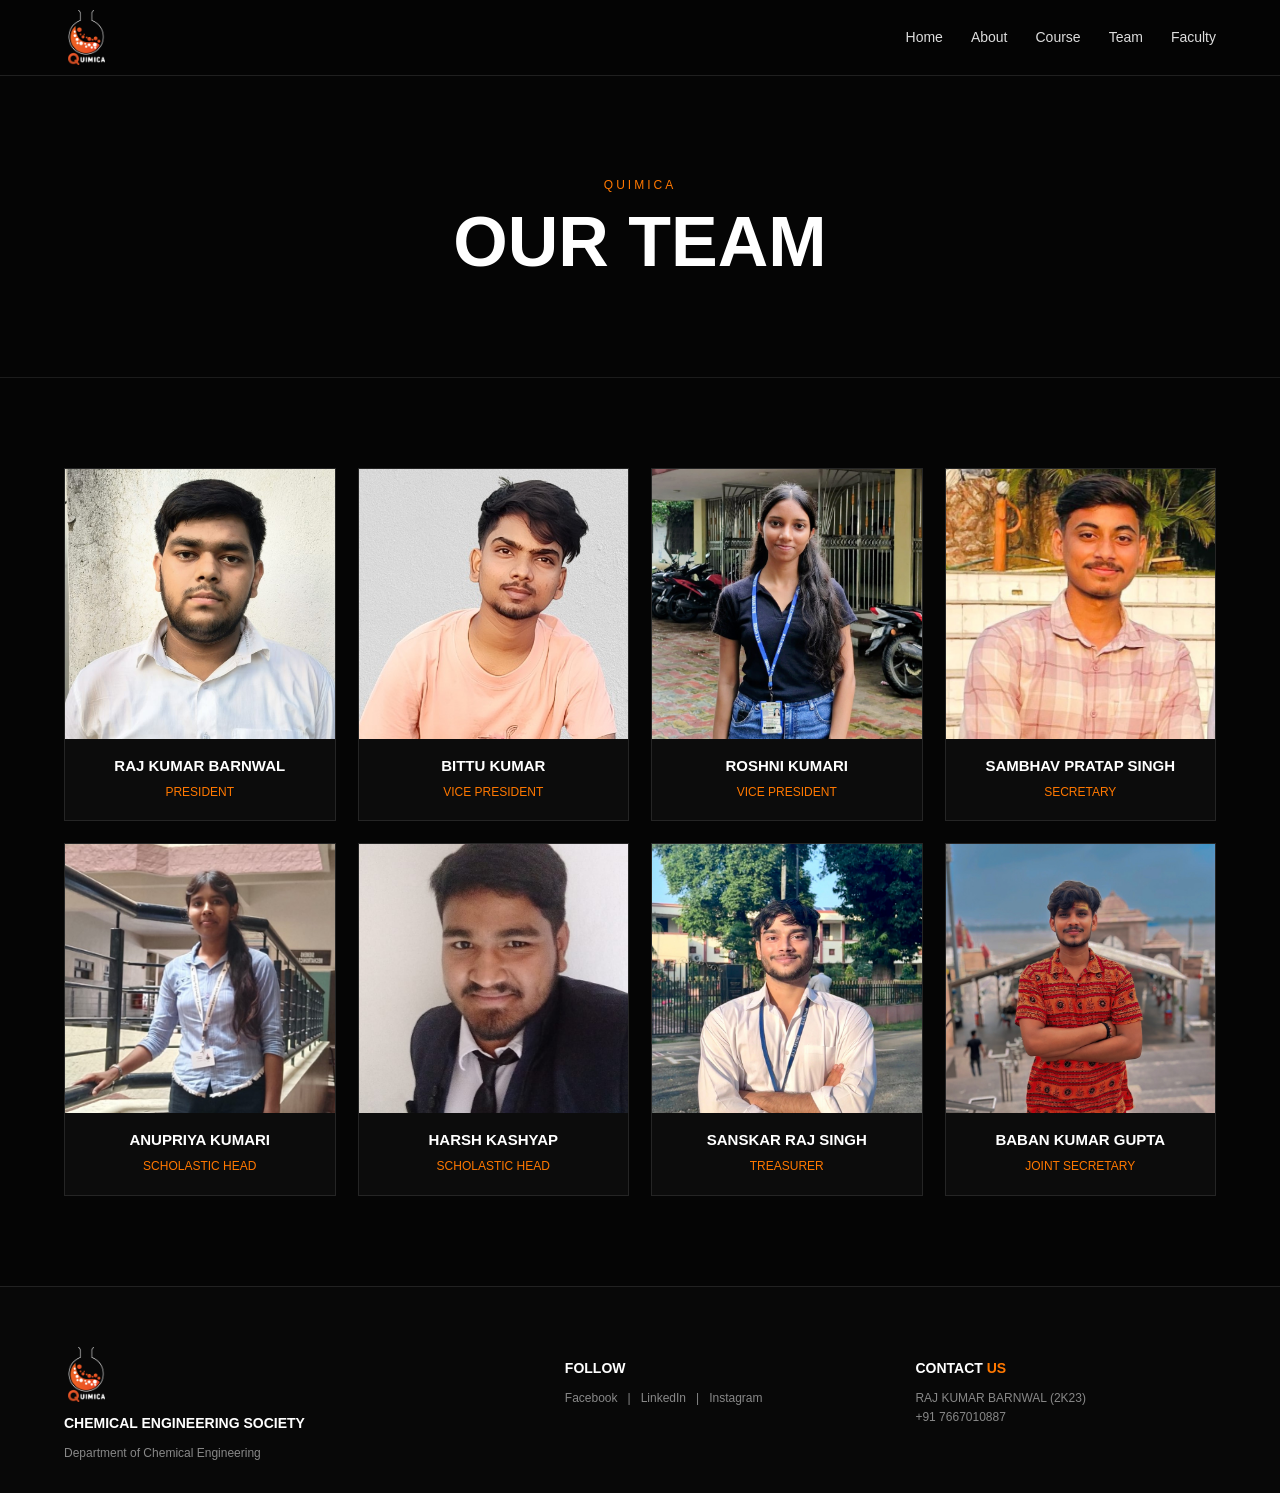
<file: team.html>
<!DOCTYPE html>
<html lang="en">
<head>
    <meta charset="UTF-8">
    <meta name="viewport" content="width=device-width, initial-scale=1.0">

    <meta name="description" content="QUIMICA - Chemical Engineering Society, BIT Sindri">
    <meta name="keywords" content="QUIMICA, BIT Sindri, Chemical Engineering">
    <meta name="author" content="QUIMICA">

    <title>Team | QUIMICA</title>
    <link rel="stylesheet" href="style.css">
</head>
<body>
    <header class="header">
        <div class="header-container">

            <a href="index.html" class="logo">
                <img src="assets/quimicaLogoWhite.png" alt="QUIMICA Logo">
            </a>

            <nav class="navbar">
                <a href="index.html">Home</a>
                <a href="index.html#about">About</a>
                <a href="course.html">Course</a>
                <a href="team.html">Team</a>
                <a href="faculty.html">Faculty</a>
            </nav>

        </div>
    </header>

    <main>
        <section class="page-title">
            <p>QUIMICA</p>
            <h1>OUR TEAM</h1>
        </section>

        <section class="section">
            <div class="people-grid">

                <div class="person-card">
                    <div class="person-photo">
                        <img src="assets/team23/rajsir.jpeg" alt="RAJ KUMAR BARNWAL">
                    </div>
                    <h2>RAJ KUMAR BARNWAL</h2>
                    <p>PRESIDENT</p>
                </div>

                <div class="person-card">
                    <div class="person-photo">
                        <img src="assets/team23/bittusir.jpg" alt="BITTU KUMAR">
                    </div>
                    <h2>BITTU KUMAR</h2>
                    <p>VICE PRESIDENT</p>
                </div>

                <div class="person-card">
                    <div class="person-photo">
                        <img src="assets/team23/roshnimam.jpg" alt="ROSHNI KUMARI">
                    </div>
                    <h2>ROSHNI KUMARI</h2>
                    <p>VICE PRESIDENT</p>
                </div>

                <div class="person-card">
                    <div class="person-photo">
                        <img src="assets/team23/sambhavsir.jpeg" alt="SAMBHAV PRATAP SINGH">
                    </div>
                    <h2>SAMBHAV PRATAP SINGH</h2>
                    <p>SECRETARY</p>
                </div>

                <div class="person-card">
                    <div class="person-photo">
                        <img src="assets/team23/anupriyamam.jpg" alt="ANUPRIYA KUMARI">
                    </div>
                    <h2>ANUPRIYA KUMARI</h2>
                    <p>SCHOLASTIC HEAD</p>
                </div>

                <div class="person-card">
                    <div class="person-photo">
                        <img src="assets/team23/harshsir.jpg" alt="HARSH KASHYAP">
                    </div>
                    <h2>HARSH KASHYAP</h2>
                    <p>SCHOLASTIC HEAD</p>
                </div>

                <div class="person-card">
                    <div class="person-photo">
                        <img src="assets/team23/sanskarsir.jpeg" alt="SANSKAR RAJ SINGH">
                    </div>
                    <h2>SANSKAR RAJ SINGH</h2>
                    <p>TREASURER</p>
                </div>

                <div class="person-card">
                    <div class="person-photo">
                        <img src="assets/team23/babansir.JPG" alt="BABAN KUMAR GUPTA">
                    </div>
                    <h2>BABAN KUMAR GUPTA</h2>
                    <p>JOINT SECRETARY</p>
                </div>

            </div>
        </section>
    </main>
    <footer class="footer">
        <div class="footer-container">

            <div class="footer-box">
                <img src="assets/quimicaLogoWhite.png" alt="QUIMICA Logo">
                <h3>CHEMICAL ENGINEERING SOCIETY</h3>
                <p>Department of Chemical Engineering</p>
            </div>

            <div class="footer-box">
                <h3>FOLLOW</h3>
                <p>Facebook &nbsp; | &nbsp; LinkedIn &nbsp; | &nbsp; Instagram</p>
            </div>

            <div class="footer-box">
                <h3>CONTACT <span>US</span></h3>
                <p>RAJ KUMAR BARNWAL (2K23)<br>+91 7667010887</p>
            </div>

        </div>
    </footer>

</body>
</html>
</file>
<file: style.css>
/* ==============================
   BASIC SETTINGS
============================== */

* {
    margin: 0;
    padding: 0;
    box-sizing: border-box;
}

html {
    scroll-behavior: smooth;
}

body {
    font-family: Arial, sans-serif;
    background: #050505;
    color: #ffffff;
    line-height: 1.6;
}

img {
    max-width: 100%;
    display: block;
}

a {
    color: inherit;
}

:root {
    --orange: #ff7800;
    --dark: #050505;
    --light-dark: #101010;
    --border: #292929;
    --gray: #aaaaaa;
}


/* ==============================
   HEADER
============================== */

.header {
    position: sticky;
    top: 0;
    z-index: 100;
    background: rgba(5, 5, 5, 0.95);
    border-bottom: 1px solid #202020;
}

.header-container {
    width: 90%;
    max-width: 1400px;
    height: 75px;
    margin: auto;

    display: flex;
    align-items: center;
    justify-content: space-between;
}

.logo img {
    width: 45px;
    height: 55px;
    object-fit: contain;
}

.navbar {
    display: flex;
    gap: 28px;
}

.navbar a {
    text-decoration: none;
    color: #dddddd;
    font-size: 14px;
}

.navbar a:hover {
    color: var(--orange);
}


/* ==============================
   HERO
============================== */

.hero {
    min-height: calc(100vh - 75px);
    position: relative;

    display: flex;
    align-items: center;
    justify-content: center;

    text-align: center;
    overflow: hidden;
}

.hero-video {
    position: absolute;
    width: 100%;
    height: 100%;
    object-fit: cover;
}

.hero-overlay {
    position: absolute;
    inset: 0;
    background: rgba(0, 0, 0, 0.68);
}

.hero-content {
    position: relative;
    z-index: 2;
    padding: 30px;
}

.hero-content > p {
    color: var(--orange);
    font-size: 13px;
    letter-spacing: 3px;
}

.hero h1 {
    font-size: clamp(70px, 12vw, 150px);
    line-height: 1;
    margin: 15px 0;
    font-weight: 700;
}

.hero h1 span {
    color: var(--orange);
}

.hero h2 {
    color: #cccccc;
    font-size: 20px;
    font-weight: normal;
}

.hero-buttons {
    margin-top: 30px;
}

.button {
    display: inline-block;
    padding: 11px 22px;
    background: var(--orange);
    color: #111;
    text-decoration: none;
    border-radius: 4px;
    font-size: 13px;
    font-weight: bold;
}

.button:hover {
    background: #ff9635;
}

.outline-button {
    background: transparent;
    color: #ffffff;
    border: 1px solid #777;
    margin-left: 8px;
}


/* ==============================
   COMMON SECTION
============================== */

.section {
    width: 90%;
    max-width: 1400px;
    margin: auto;
    padding: 90px 0;
}

.section-title {
    text-align: center;
    font-size: 50px;
    margin-bottom: 55px;
}


/* ==============================
   ABOUT
============================== */

.about-container {
    display: grid;
    grid-template-columns: 1fr 1fr;
    gap: 60px;
    align-items: center;
}

.about-image {
    position: relative;
}

.about-image img {
    width: 100%;
}

.location {
    position: absolute;
    left: 15px;
    bottom: 15px;
    background: rgba(0, 0, 0, 0.85);
    padding: 10px 14px;
    font-size: 12px;
}

.location strong {
    color: var(--orange);
}

.about-text {
    border-left: 1px solid #333;
    padding-left: 30px;
}

.about-text p {
    color: var(--gray);
    margin-bottom: 20px;
}


/* ==============================
   EVENTS
============================== */

.event {
    display: grid;
    grid-template-columns: 0.7fr 1.3fr;
    gap: 70px;
    align-items: center;

    padding: 50px 0;
    border-bottom: 1px solid #222;
}

.event.reverse {
    grid-template-columns: 1.3fr 0.7fr;
}

.event.reverse .event-image {
    order: 2;
}

.event-image img {
    width: 100%;
    max-width: 420px;
    margin: auto;
}

.event-content small,
.event-detail-text small {
    color: var(--orange);
}

.event-content h2 {
    font-size: 55px;
    line-height: 1;
    margin: 10px 0 20px;
}

.event-content p,
.event-detail-text p {
    color: var(--gray);
    max-width: 650px;
    margin-bottom: 25px;
}


/* ==============================
   SEGMENTS
============================== */

.segment-grid {
    display: grid;
    grid-template-columns: repeat(3, 1fr);
    gap: 20px;
}

.segment-card {
    background: var(--light-dark);
    border: 1px solid var(--border);
}

.segment-card img {
    width: 100%;
    aspect-ratio: 1;
    object-fit: cover;
}

.segment-card h3 {
    padding: 15px;
    font-size: 15px;
}


/* ==============================
   INNER PAGE TITLE
============================== */

.page-title {
    padding: 100px 20px;
    text-align: center;
    border-bottom: 1px solid #1c1c1c;
}

.page-title p {
    color: var(--orange);
    letter-spacing: 3px;
    font-size: 12px;
}

.page-title h1 {
    font-size: 70px;
    line-height: 1;
    margin-top: 12px;
}


/* ==============================
   EVENT DETAIL
============================== */

.event-detail {
    display: grid;
    grid-template-columns: 0.8fr 1.2fr;
    gap: 70px;
    align-items: center;
}

.event-detail-image img {
    max-width: 500px;
    margin: auto;
}

.event-detail-text h2 {
    font-size: 55px;
    margin: 10px 0 20px;
}


/* ==============================
   COURSE
============================== */

.semester {
    background: #190a03;
    padding: 25px;
    margin-bottom: 30px;
    border: 1px solid #3b1b09;
    overflow-x: auto;
}

.semester > h2 {
    background: var(--orange);
    color: #111;
    text-align: center;
    padding: 10px;
    margin-bottom: 20px;
}

.semester h3 {
    background: #ffe1b0;
    color: #111;
    text-align: center;
    padding: 8px;
    margin-top: 18px;
}

table {
    width: 100%;
    min-width: 700px;
    border-collapse: collapse;
    background: #ffe1b0;
    color: #111;
    font-size: 13px;
}

th,
td {
    border: 1px solid #111;
    padding: 8px;
    text-align: center;
}

td:nth-child(3) {
    text-align: left;
}


/* ==============================
   TEAM / FACULTY
============================== */

.people-grid {
    display: grid;
    grid-template-columns: repeat(4, 1fr);
    gap: 22px;
}

.person-card {
    background: #0c0c0c;
    border: 1px solid #252525;
    text-align: center;
}

.person-photo {
    aspect-ratio: 1;
    background: #111;
    overflow: hidden;
}

.person-photo img {
    width: 100%;
    height: 100%;
    object-fit: cover;
}

.person-card h2 {
    font-size: 15px;
    margin: 15px 10px 5px;
}

.person-card p {
    color: var(--orange);
    font-size: 12px;
    padding-bottom: 18px;
}


/* ==============================
   NEWSLETTER
============================== */

.simple-note {
    max-width: 700px;
    margin: auto;
    padding: 35px;
    background: #0c0c0c;
    border-left: 3px solid var(--orange);
}

.simple-note h2 {
    margin-bottom: 10px;
}

.simple-note p {
    color: var(--gray);
}


/* ==============================
   FOOTER
============================== */

.footer {
    border-top: 1px solid #222;
    padding: 60px 0 30px;
    background: #080808;
}

.footer-container {
    width: 90%;
    max-width: 1400px;
    margin: auto;

    display: grid;
    grid-template-columns: 1.5fr 1fr 1fr;
    gap: 50px;
}

.footer-box img {
    width: 45px;
    height: 55px;
    object-fit: contain;
}

.footer-box h3 {
    font-size: 14px;
    margin: 10px 0;
}

.footer-box p {
    color: #888;
    font-size: 12px;
}

.footer-box h3 span {
    color: var(--orange);
}


/* ==============================
   MOBILE
============================== */

@media (max-width: 900px) {

    .navbar {
        gap: 15px;
    }

    .about-container,
    .event,
    .event.reverse,
    .event-detail {
        grid-template-columns: 1fr;
    }

    .event.reverse .event-image {
        order: 0;
    }

    .about-text {
        border-left: none;
        border-top: 1px solid #333;
        padding: 25px 0 0;
    }

    .segment-grid {
        grid-template-columns: repeat(2, 1fr);
    }

    .people-grid {
        grid-template-columns: repeat(2, 1fr);
    }

    .footer-container {
        grid-template-columns: 1fr 1fr;
    }
}

@media (max-width: 600px) {

    .header-container {
        height: 65px;
    }

    .navbar {
        gap: 10px;
        flex-wrap: wrap;
        justify-content: flex-end;
    }

    .navbar a {
        font-size: 11px;
    }

    .hero {
        min-height: calc(100vh - 65px);
    }

    .hero h1 {
        font-size: 65px;
    }

    .hero h2 {
        font-size: 15px;
    }

    .section {
        padding: 65px 0;
    }

    .section-title {
        font-size: 38px;
    }

    .segment-grid {
        grid-template-columns: 1fr;
    }

    .people-grid {
        grid-template-columns: 1fr 1fr;
    }

    .event-content h2,
    .event-detail-text h2 {
        font-size: 40px;
    }

    .page-title h1 {
        font-size: 48px;
    }

    .footer-container {
        grid-template-columns: 1fr;
    }

    .outline-button {
        margin-left: 0;
        margin-top: 10px;
    }
}
</file>
